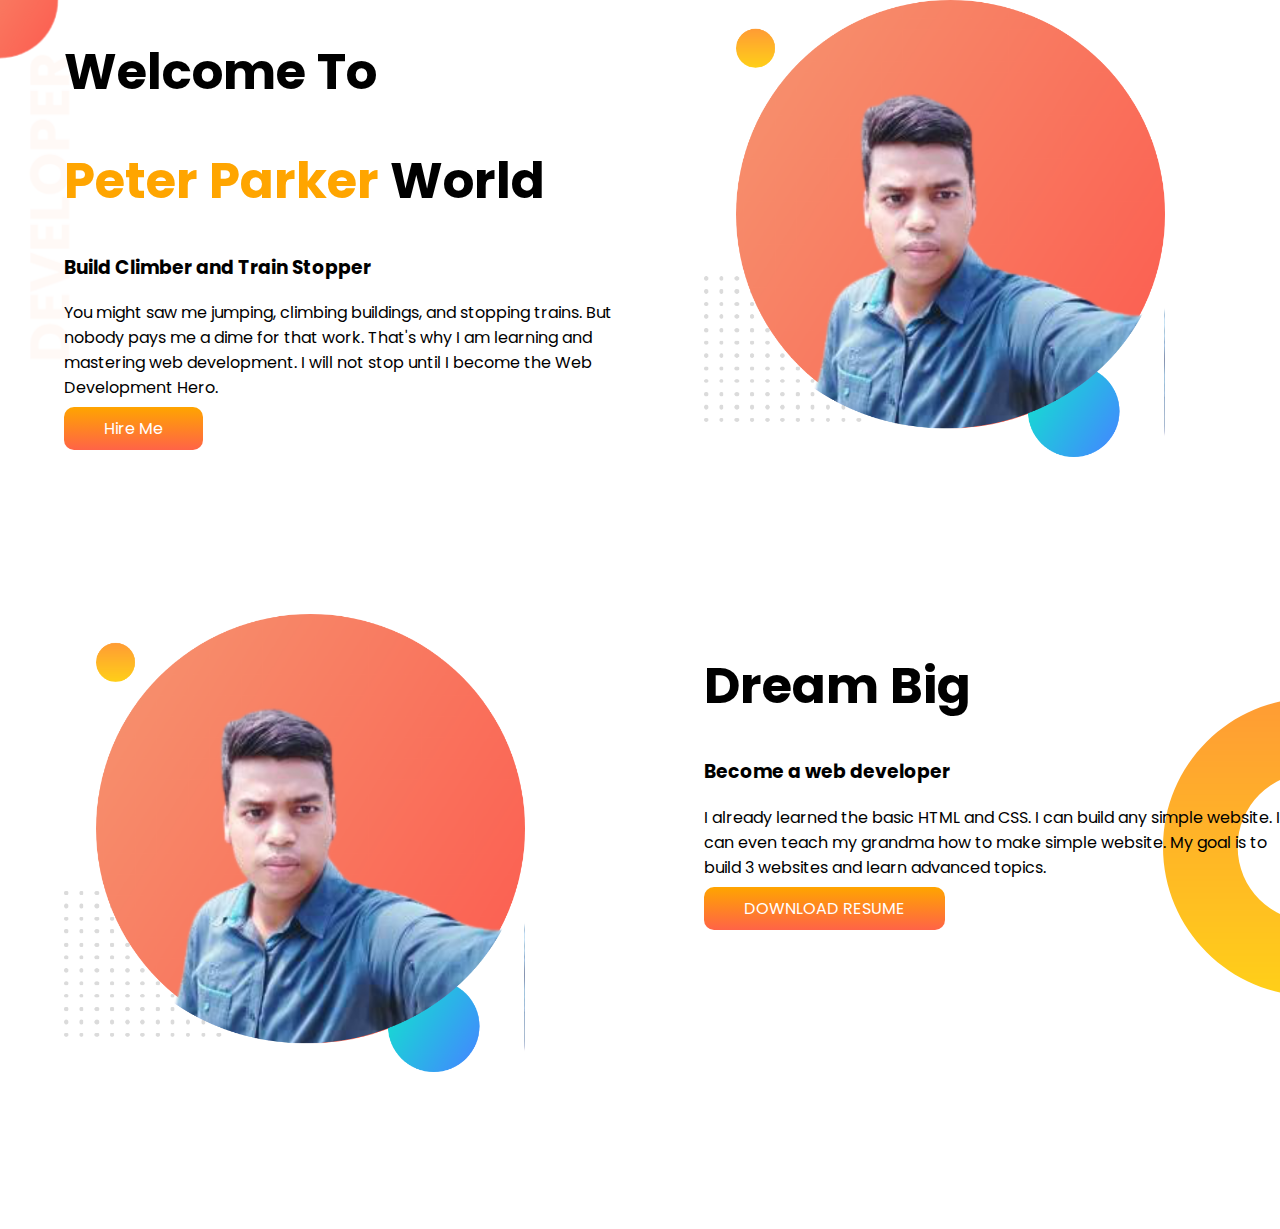
<file: my-first-web-design-repo/index.html>
<!DOCTYPE html>
<html lang="en">

<head>
    <meta charset="UTF-8">
    <meta http-equiv="X-UA-Compatible" content="IE=edge">
    <meta name="viewport" content="width=device-width, initial-scale=1.0">
    <title>My First Web Design Repo</title>
    <link rel="preconnect" href="https://fonts.googleapis.com">
    <link rel="preconnect" href="https://fonts.gstatic.com" crossorigin>
    <link href="https://fonts.googleapis.com/css2?family=Poppins&display=swap" rel="stylesheet">
    <link rel="stylesheet" href="style.css">
</head>

<body>
    <section class="top-banner">
        <div class="half-width">
            <h1 class="hello">Welcome To</h1>
            <h1><span class="orange-color">Peter Parker</span> World</h1>
            <h3>Build Climber and Train Stopper</h3>
            <P>You might saw me jumping, climbing buildings, and stopping trains. But nobody pays me a dime for that
                work.
                That's why I am learning and mastering web development. I will not stop until I become the Web
                Development
                Hero.</P>
            <a class="link-button" target="_blank" href="https://www.facebook.com/mithon.mallick/">Hire Me</a>
        </div>
        <div class="half-width">
            <img src="images/my-bg2.png" alt="my pic">
        </div>

    </section class="top-banner">
    <section class="Big-Dream">
        <div class="half-width">
            <img src="images/my-bg2.png" alt="">
        </div>
        <div class="half-width">
            <h1>Dream Big</h1>
            <h3>Become a web developer</h3>
            <p>I already learned the basic HTML and CSS. I can build any simple website. I can even teach my grandma how
                to make simple website. My goal is to build 3 websites and learn advanced topics.</p>
            <a class="link-button" href="#">DOWNLOAD RESUME</a>
        </div>
    </section>
</body>

</html>
</file>
<file: my-first-web-design-repo/style.css>
body{
    font-family: 'Poppins', sans-serif;
    margin: 0;
}
h1{
    font-size: 50px;
    
}
.orange-color{
    color: orange;
}
section{
    display: flex;
    margin-bottom: 150px;
}
.half-width{
    width: 50%;
    padding-left: 5%;
}
.half-width img{
    width: 80%;
}
.link-button{
    text-decoration: none;
    background-image: linear-gradient(orange,tomato);
    color: white;
    font: 700;
    padding: 10px 40px;
    border-radius: 10px;
}
.top-banner{
    background-image: url(images/top-banner.png);
    background-repeat: no-repeat;
}
.Big-Dream{
    background-image: url(images/dream-bg.png);
    background-repeat: no-repeat;
    background-position: right;
}
</file>
